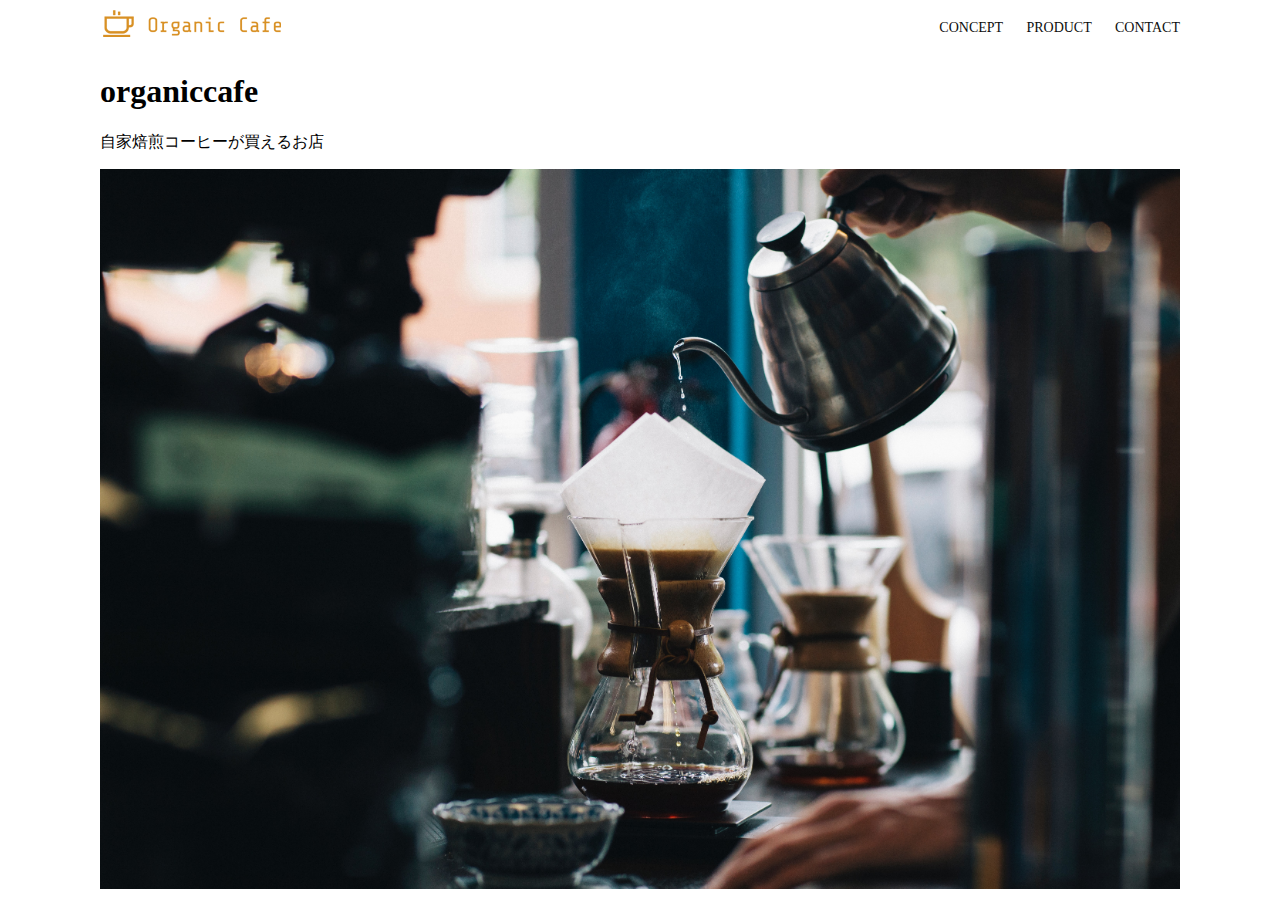
<file: html-css-kadai_013/index.html>
<!DOCTYPE html>
<html>
    <head>
        <title>organic cafe</title>
        <meta charset="utf-8">
        <meta name="description" content="自家焙煎コーヒーが買えるお店">
        <meta name="viewport" content="width=device-width,initial-scale=1.0">
        <link rel="stylesheet" href="style.css">
    </head>
    <body>
        <header>
            <a href="index.html"id="logo">
                <img src="images/logo.png" alt="トップページに戻る"/></a>
            <nav id="nav-pc">
                <a href="index.html#concept">CONCEPT</a>
                <a href="index.html#product">PRODUCT</a>
                <a href="index.html#contact">CONTACT</a>
            </nav>
               <!-- スマホ用メニューボタン -->
    <img id="menu-sp" src="images/button-menu.png" alt="ナビゲーションを開く" onclick="document.getElementById('nav-sp').style.display = 'block'">

    <!-- スマホ用ナビゲーション -->
    <nav id="nav-sp">
      <ul>
        <li>
          <img id="close" src="images/button-close.png" alt="ナビゲーションを閉じる" onclick="document.getElementById('nav-sp').style.display = 'none'">
        </li>
        <li>
          <a id="logo-sp" href="index.html" onclick="document.getElementById('nav-sp').style.display = 'none'">
            <img src="images/logo-sp.png" alt="トップページに戻る">
          </a>
        </li>
        <li>
          <a class="menu" href="index.html#concept" onclick="document.getElementById('nav-sp').style.display = 'none'">CONCEPT</a>
        </li>
        <li>
          <a class="menu" href="index.html#product" onclick="document.getElementById('nav-sp').style.display = 'none'">PRODUCT</a>
        </li>
        <li><a class="menu" href="index.html#contact" onclick="document.getElementById('nav-sp').style.display = 'none'">CONTACT</a>
        </li>
      </ul>
    </nav>


        </header>
        <main>
            <article>
                <section id="main-visual">
                    <div id="main-message">
                        <h1>organiccafe</h1>
                        <p>自家焙煎コーヒーが買えるお店</p>
                </div>
                <img src="images/main-image.jpg" alt="自家焙煎コーヒーが買えるお店">
                </section>
            </article>
        </main>
        
    </body>
</html>
</file>
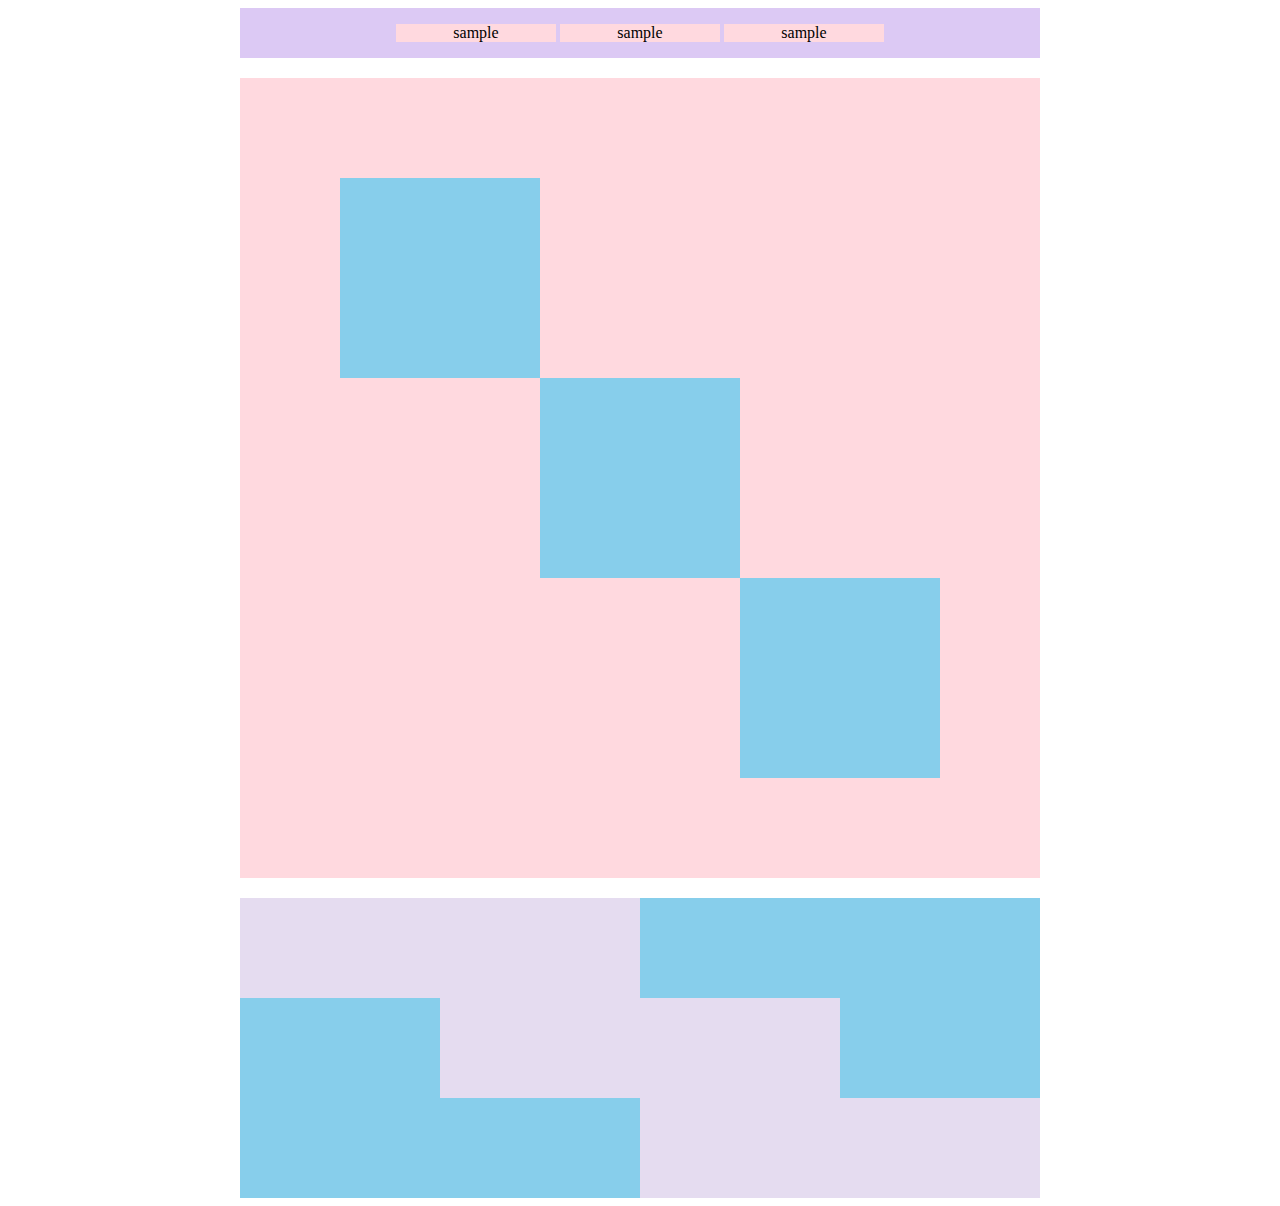
<file: kadai_018/kadai_018.html>
<!DOCTYPE html>
<html>
<head>
  <meta charset="UTF-8">
  <link rel="stylesheet" href="style.css">
  <meta name="description" content="このページは18章の課題です。">
  <title>18章課題</title>
</head>
<body>
  <div id="top">
    <p class="top-child">sample</p>
    <p class="top-child">sample</p>
    <p class="top-child">sample</p>
  </div>
  <div id="middle">
    <div id="middle-child01"></div>
    <div id="middle-child02"></div>
    <div id="middle-child03"></div>
  </div>
  <div id="bottom">
    <div id="bottom-child01"></div>
    <div id="bottom-child02"></div>
    <div id="bottom-child03"></div>
  </div>
</body>
</html>
</file>
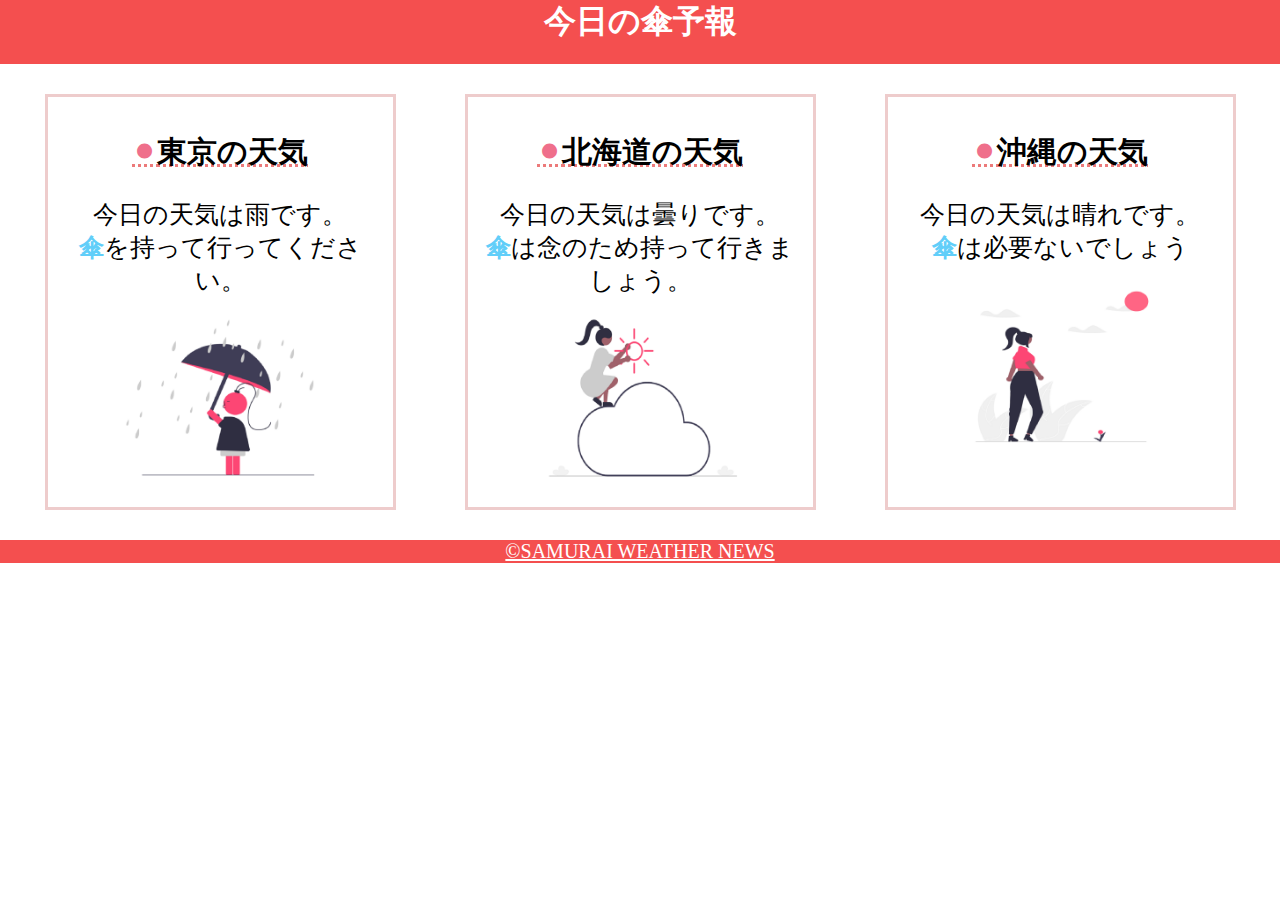
<file: kadai_022/kadai_022.html>
<!DOCTYPE html>
<html>
    <head>
        <meta charset="UTF-8">
        <meta name="viewport" content="width=device-width, initial-scale=1.0">
        <link rel="stylesheet" href="style.css">
        <meta name="description" content="このページは22章の課題です。">
        <title>22章課題</title>
    </head>
    <body>
       
        <header>
            <h1>今日の傘予報</h1>
        </header>  
 
        <main>

            <div id="parent">
                <div class="contents">
                    <h2>東京の天気</h2>
                    <p>今日の天気は雨です。</p>
                    <p>傘を持って行ってください。</p>
                    <img src="images/rainy.png" alt="雨">
                </div>
 
                <div class="contents">
                    <h2>北海道の天気</h2>
                    <p>今日の天気は曇りです。</p>
                    <p>傘は念のため持って行きましょう。</p>
                    <img src="images/cloudy.png" alt="曇り">
                </div>
 
                <div class="contents">
                    <h2>沖縄の天気</h2>
                    <p>今日の天気は晴れです。</p>
                    <p>傘は必要ないでしょう</p>
                    <img src="images/sunny.png" alt="晴れ">
                </div>

            </div>    
 
        </main>
 
        <footer>
            <a href="https://www.sejuku.net/corp/">&copy;SAMURAI WEATHER NEWS</a>
         </footer>
 
    </body>
</html>
</file>
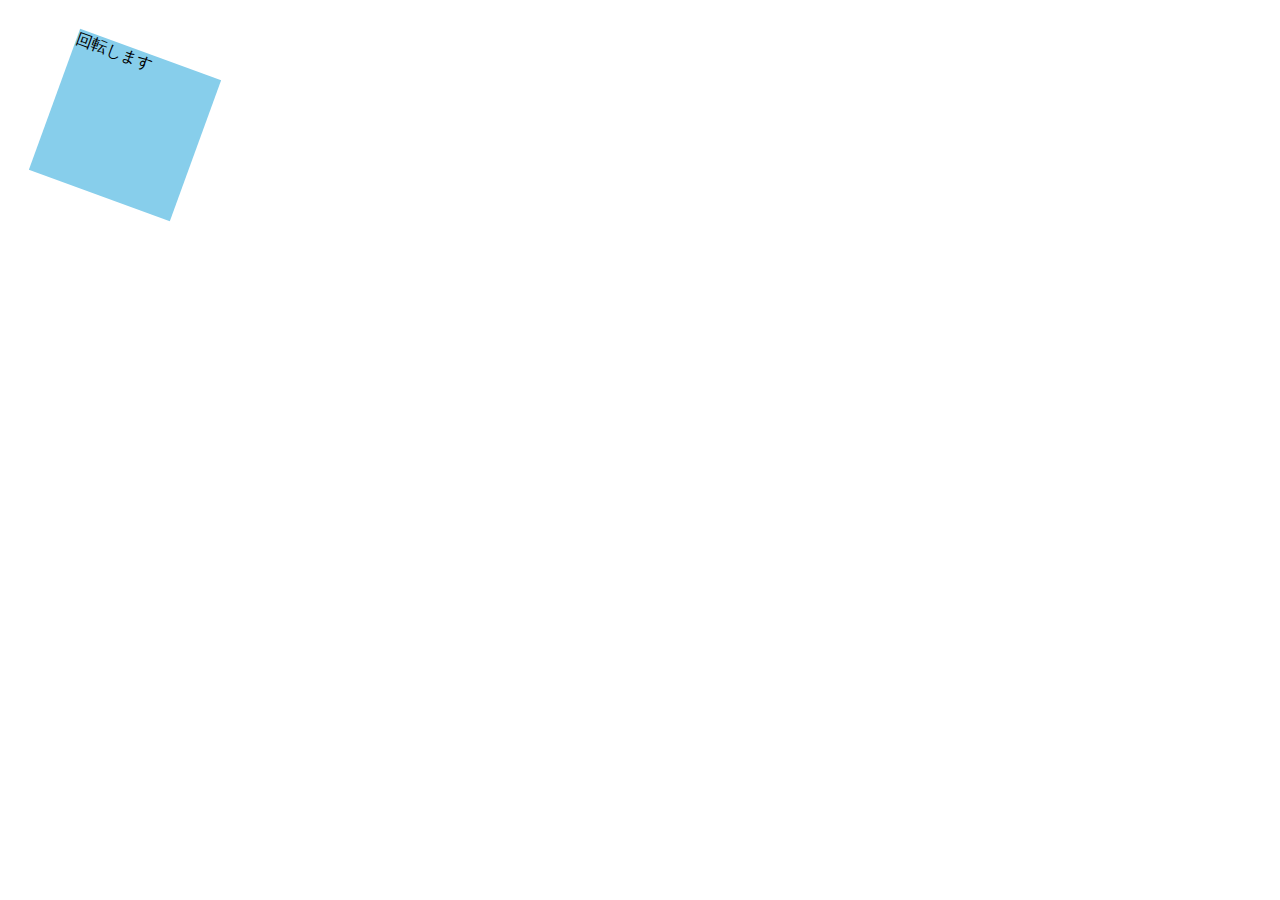
<file: kadai_mdn_css/mdn.html>
<!DOCTYPE html>
<html>

<head>
    <style>
        div {
            position: absolute;
            left: 50px;
            top: 50px;
            width: 150px;
            height: 150px;
            background-color: skyblue;
            transform: rotate(20deg);
        }
    </style>
</head>

<body>
    <div>
        回転します
    </div>

</body>

</html>
</file>
<file: html-css-kadai_013/style.css>
body{
    min-width: 375px;
    margin: 0 ;
    font-family: "Source Sans Pro", "Hiragino Kaku Gothic ProN";
}
header{
    display: flex;
    justify-content: space-between;
}
#main-visual>img{
    max-width: 100%;
}
@media screen and (min-width:768px) {
    body{
        max-width: 1080px;
        margin: 0 auto 0 auto;
    }
    #nav-pc{
        font-size: 14px;
        padding-top: 20px;
    }
    
    #nav-pc ul{
        display: flex;
        padding-left: 0;
    }
    #nav-pc li{
        list-style:none;
    }
    #nav-pc a{
        text-decoration: none;
        margin-left: 20px;
        color: #0d0d0d;
    }
    #nav-pc a:hover{
        text-decoration: underline;
    }
    #menu-sp{
        display: none;
    }
    #nav-sp{
        display: none;
    }
}
@media screen and (max-width:767px) {
   
    #nav-pc{
        display: none;
    }
    #menu-sp{
        float: right;
        padding: 0;
    }

    #nav-sp{
        background-color: #ce933e;
        position: fixed;
        left: 0;
        top: 0;
        height: 100%;
        width: 100%;
        display: none;
        z-index: 100;
    }
    #nav-sp ul{
        padding-left: 0;
    }

    #nav-sp nav li{
        list-style: none;
    }
    #close{
        position: absolute;
        top: 20px;
        right: 20px;
    }

    #logo-sp{
        margin: 80px 0 30px 20px;
    }

    #nav-sp a{
        display: block;
    }
    #nav-sp a:link{
        color: #ffffff;
    }
    #nav-sp a:visited{
        color: #ffffff;
    }
    #nav-sp a:hover{
        color: #ffffff;
    }
    #nav-sp a:active{
        color: #ffffff;
    }
    #nav-sp .menu{
        text-decoration: none;
        margin: 0 20px 0 20px;
        height: 44px;
        font-size: 16px;
        background-image: url(images/arrow.png);
        background-repeat: no-repeat;
        background-position: right top;
        display:block;
    }
}
</file>
<file: kadai_018/style.css>
#top{
    width: 800px;
    background-color: #dcc9f4;
    margin: top 20px;
    margin: bottom 20px;
    margin-left: auto;
    margin-right: auto;
}
.top-child{
    display: inline-block;
    width: 20%;
    margin-left: auto;
    margin-right: auto;
    background-color: #ffd9df;
}
#top{
    text-align: center;
}

#middle{
    width: 800px;
    height:800px ;
    margin-top: 20px;
    margin-bottom: 20px;
    margin-left: auto;
    margin-right: auto;
    background-color: #ffd9df;
    position: relative;
}

#middle-child01{
    width: 200px;
    height: 200px;
    position: absolute;
    top: 100px;
    left: 100px;
    background-color: #87ceeb;
}
#middle-child02{
    width: 200px;
    height: 200px;
    position:absolute;
    top: 300px;
    left: 300px;
    background-color: #87ceeb;
 } 
    #middle-child03{
    width: 200px;
    height: 200px;
    position:absolute;
    top: 500px;
    left: 500px;
    background-color: #87ceeb;
}

#bottom{
    width: 800px;
    height: 300px;
    margin-left: auto;
    margin-right: auto;
    background-color: #87ceeb;
}
#bottom-child01{
    width: 400px;
    height: 100px;
    background-color: #e5dcf0;
}
#bottom-child02{
    width: 400px;
    height: 100px;
    background-color: #e5dcf0;
    position: relative;
    left: 200px;
}#bottom-child03{
    width: 400px;
    height: 100px;
    position: relative;
    left: 400px;
    background-color: #e5dcf0;
}
</file>
<file: kadai_022/style.css>
h1,p,body{
    margin:0;
}
p,a{
    font-size: 20px;
}
header{
    padding-bottom: 20px;
    background-color: rgb(244, 79, 79);
    text-align: center;
}
h1{
    color: rgb(255,255,255);
}
main{
    padding: 10px 10px;
}
#parent{
    display: flex;
    flex-direction: column;
    justify-content: space-around;
}
.contents{
    border: 3px solid rgb(238, 204, 204);
    flex-basis: 25%;
    padding: 10px 15px;
    margin: 20px 0px;
    text-align: center;
    
}
h2{
    font-size: 25px;
    text-decoration: underline dotted rgb(236, 122, 122);
}
h2::before{
    content: "⚫︎";
    color: rgb(239, 111, 139);
}
.contents p:nth-of-type(2)::first-letter{
    font-weight: bold;
    color: rgb(97, 206, 249);
}
.contents img{
    margin: 10px 0px;
    width: 70%;
}
footer{
    background-color: rgb(244, 79, 79);
    text-align: center;
}
footer a{
    color: rgb(255, 255, 255);
}
footer a:visited{
    color: rgb(193, 234, 251);
}
footer a:hover{
    color: rgb(245, 178, 168);
}
@media  screen and (max-width:768px){
    h2{
        font-size: 30px;
    }
    p{
        font-size: 25px;
    }
    #parent{
        display: flex;
        flex-direction: column;
    }
}   @media  screen and (min-width:769px){
    h2{
        font-size: 30px;
    }
    p{
        font-size: 25px;
    }
    #parent{
        display: flex;
        flex-direction: row;}
        
}
</file>
